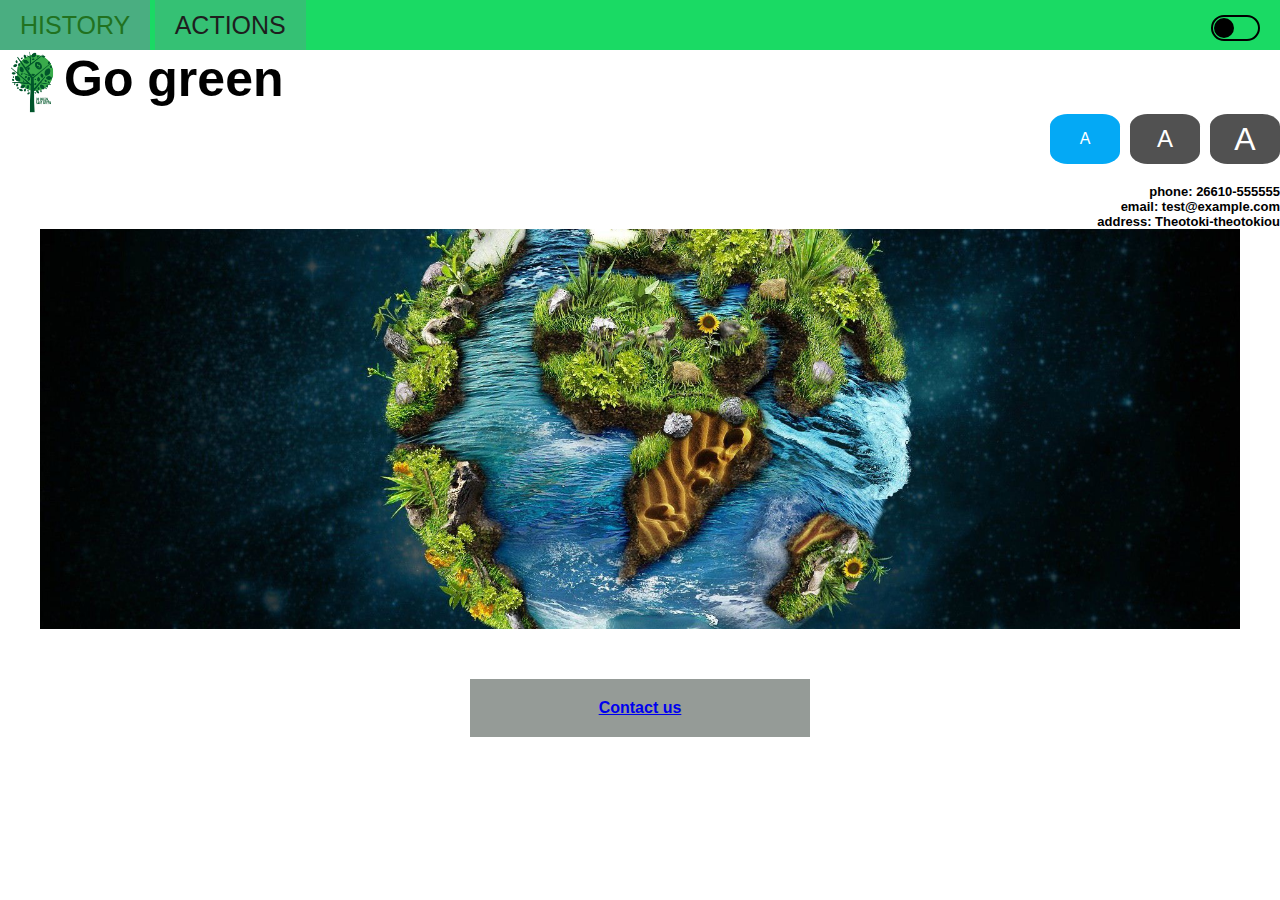
<file: index.html>
<!DOCTYPE html>
<html lang="en">
<head>
    <meta charset="UTF-8">
    <meta http-equiv="X-UA-Compatible" content="IE=edge">
    <meta name="viewport" content="width=device-width, initial-scale=1.0">
    <link href="tamplate\style.css" rel="stylesheet" type="text/css">
    <title>Go green</title>
    <link rel="shortcut icon" type="image/ico" href="static/favicon.ico">
</head>


<body>
    <main>
        <!-- Navigation-->
        <nav>
            <ul>
                <li><a href="history.html">HISTORY</a></li>
                <li><a href="actions.html">ACTIONS</a> </li>
            </ul>
        </nav>
        <!--main body-->
        <div class ="head">
            <img src="static\Go+Green+Save+Green_v2_profile+photo_4.19-01.jpg" alt="">
            <h1>Go green</h1>
            <label  id="dark-change"></label>
            <!--Here I will have the bottons for the textSize-->  
            <div class="buttons">
                <span class ="btn active" onclick ="document.getElementById('txt').style.fontSize = '0.8em'">A</span>
                <span class ="btn"onclick ="document.getElementById('txt').style.fontSize = '1.25em'">A</span>
                <span class ="btn"onclick ="document.getElementById('txt').style.fontSize = '1.75em'">A</span>
            </div>
            
                <div class="info">
                    <h2>
                        phone: 26610-555555<br>
                        email: test@example.com<br>
                        address: Theotoki-theotokiou<br>
                    </h2>
                </div>
                
            </div>
    
            <div class="banner" id="banner">
                <div class ="imgban" id="imgban3" ></div>     
                <div class ="imgban" id="imgban2" ></div>   
                <div class ="imgban" id="imgban1" ></div>
                  
            </div>
            <!--This div is here because I want the contact us a to be in a box-->
            <div class="contactPage">
                <a href="join.html">Contact us</a>
                </div>
            </div> 
            </main>
        
    </main>
</body>
<script src="tamplate\bLoop.js"></script>
<script src="tamplate\dark-light.js"></script>
<script src="tamplate\textSize.js"></script>
</html>
</file>
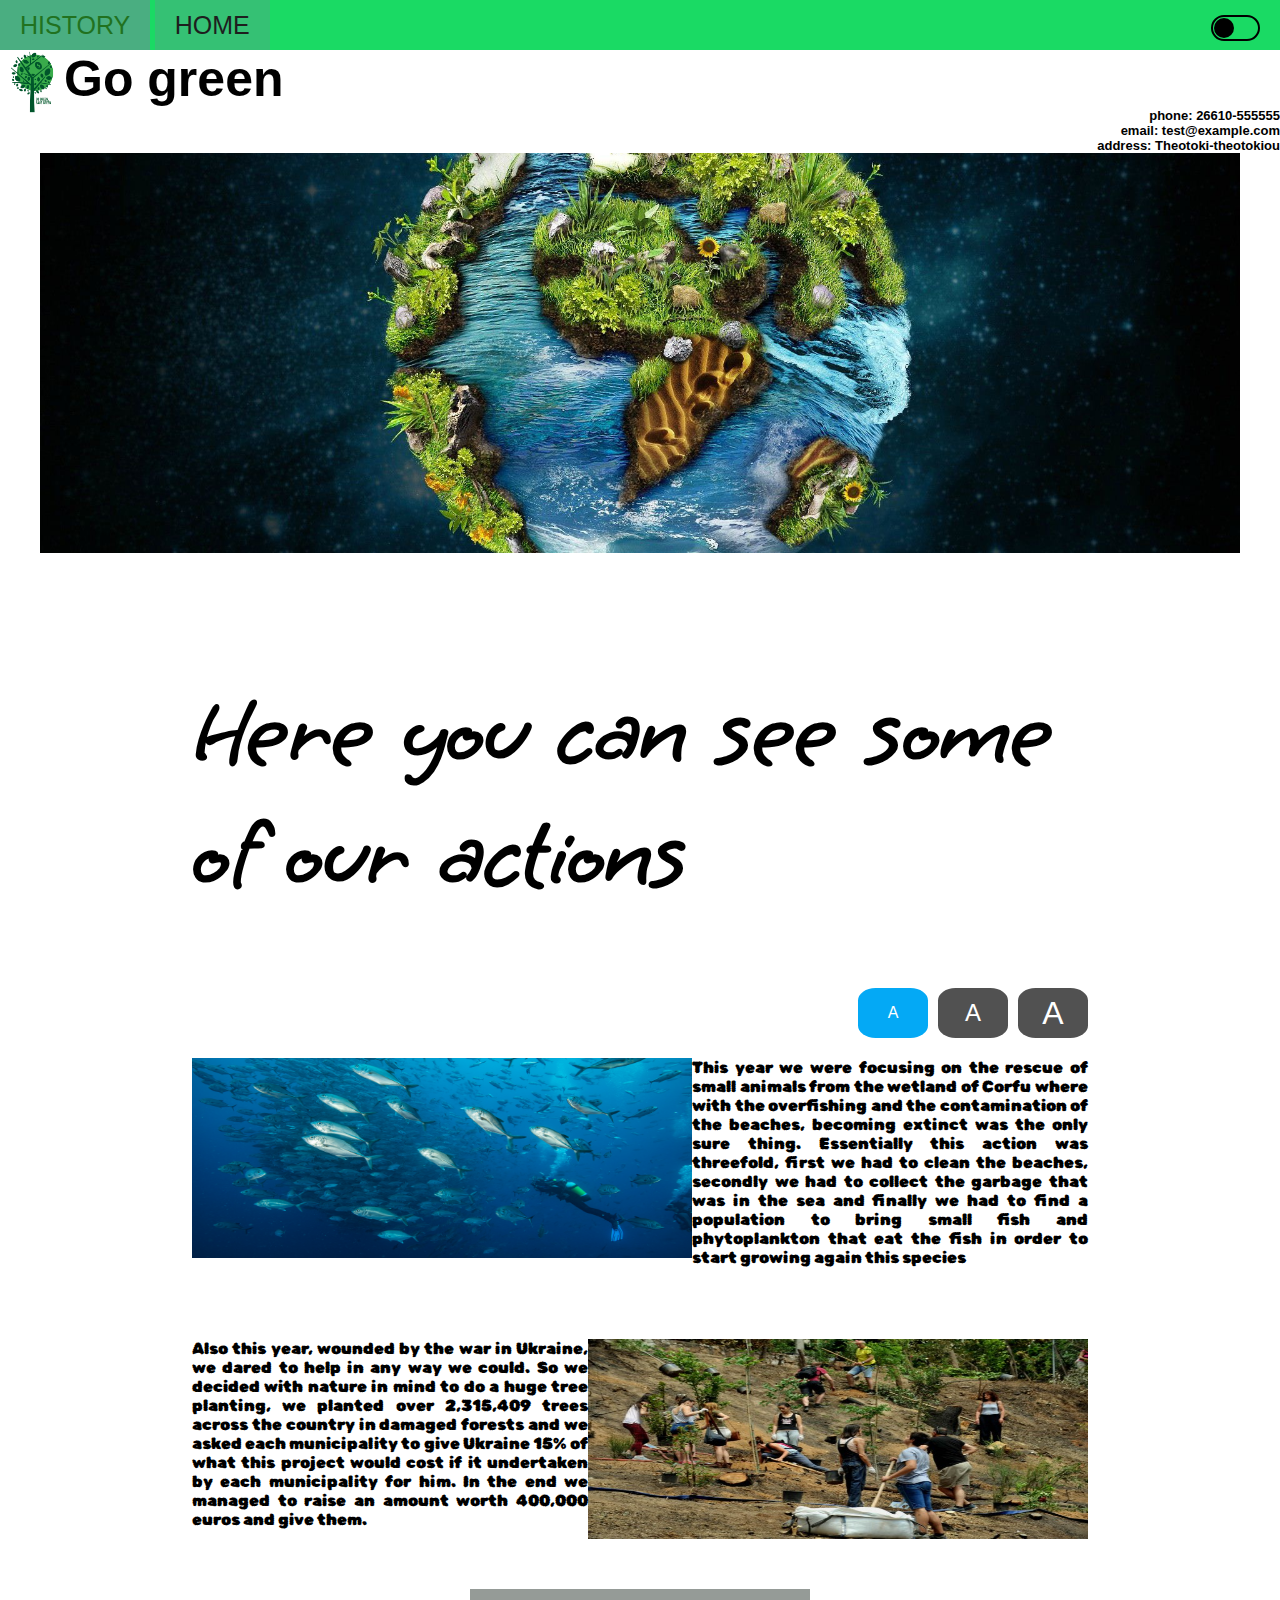
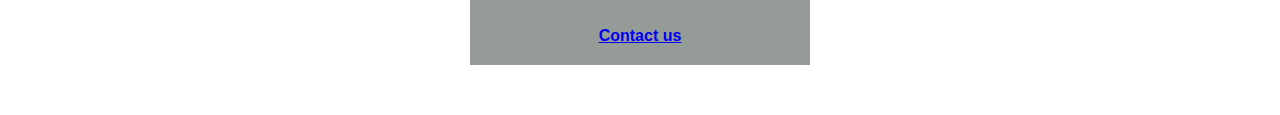
<file: actions.html>
<!DOCTYPE html>
<html lang="en">
<head>
    <meta charset="UTF-8">
    <meta http-equiv="X-UA-Compatible" content="IE=edge">
    <meta name="viewport" content="width=device-width, initial-scale=1.0">
    <link href="tamplate\style.css" rel="stylesheet" type="text/css">
    <link rel="shortcut icon" type="image/ico" href="static/favicon.ico">
    <title>Go green</title>
   <!--fonts-->
    <link rel="preconnect" href="https://fonts.googleapis.com">
    <link rel="preconnect" href="https://fonts.gstatic.com" crossorigin>
    <link href="https://fonts.googleapis.com/css2?family=Grape+Nuts&display=swap" rel="stylesheet">
    <link href="https://fonts.googleapis.com/css2?family=Grape+Nuts&family=Roboto&family=Rubik+Bubbles&display=swap" rel="stylesheet"> 
</head>


<body>
    <main>
         <!-- Navigation-->
         <nav>
            <ul>
                <li><a href="history.html">HISTORY</a></li>
                <li><a href="index.html">HOME</a></li>
            </ul>
        </nav>
        
        <div class ="head">
            <img src="static\Go+Green+Save+Green_v2_profile+photo_4.19-01.jpg" alt="">
            <h1>Go green</h1>
            <label  id="dark-change"></label>
           <div class="info">
                <h2>
                    <span>phone:</span> 26610-555555<br>
                    <span>email:</span> test@example.com<br>
                    <span>address:</span> Theotoki-theotokiou<br>
                </h2>
            </div>
        </div>

        <div class="banner" id="banner">
            <div class ="imgban" id="imgban3" ></div>     
            <div class ="imgban" id="imgban2" ></div>   
            <div class ="imgban" id="imgban1" ></div>      
        </div>
        <div class="actionsMain">
            <br>
            <br>
            <br>
            <br>
            <h1>Here you can see some of our actions</h1>
            <br>
            <br>
            <br>
            <br>
            <div class="buttons">
                <span class ="btn active" onclick ="document.getElementById('txt').style.fontSize = '0.8em'">A</span>
                <span class ="btn"onclick ="document.getElementById('txt').style.fontSize = '1.25em'">A</span>
                <span class ="btn"onclick ="document.getElementById('txt').style.fontSize = '1.75em'">A</span>
            </div>
            <div class ="action1" id="txt">
                <img src="tamplate\articales\cleanOcean.png" align="left" width="500px" height="200px">
                <p>This year we were focusing on the rescue of small animals from the wetland of Corfu 
                where with the overfishing and the contamination of the beaches, becoming extinct was the only sure thing.
                Essentially this action was threefold, first we had to clean the beaches, secondly we had to collect the 
                garbage that was in the sea and finally we had to find a population to bring small fish and phytoplankton 
                that eat the fish in order to start growing again this species</p>
                
                <br>
                <br>
                <br>
                <br>
                <img src="tamplate\articales\forest.jpg" align="right" width="500px" height="200px">
                <p>Also this year, wounded by the war in Ukraine, we dared to help in any way we could. So we decided
                   with nature in mind to do a huge tree planting, we planted over 2,315,409 trees across the country in
                   damaged forests and we asked each municipality to give Ukraine 15% of what this project would cost if
                   it undertaken by each municipality for him. In the end we managed to raise an amount worth 400,000 euros and give them.</p>
            
            </div>
        </div>
        <div class="contactPage">
            <br>
                <a href="join.html">Contact us</a>
        </div>
    </main>
</body>
<script src="tamplate\bLoop.js"></script>
<script src="tamplate\dark-light.js"></script>
<script src="tamplate\textSize.js"></script>
</html>
</file>
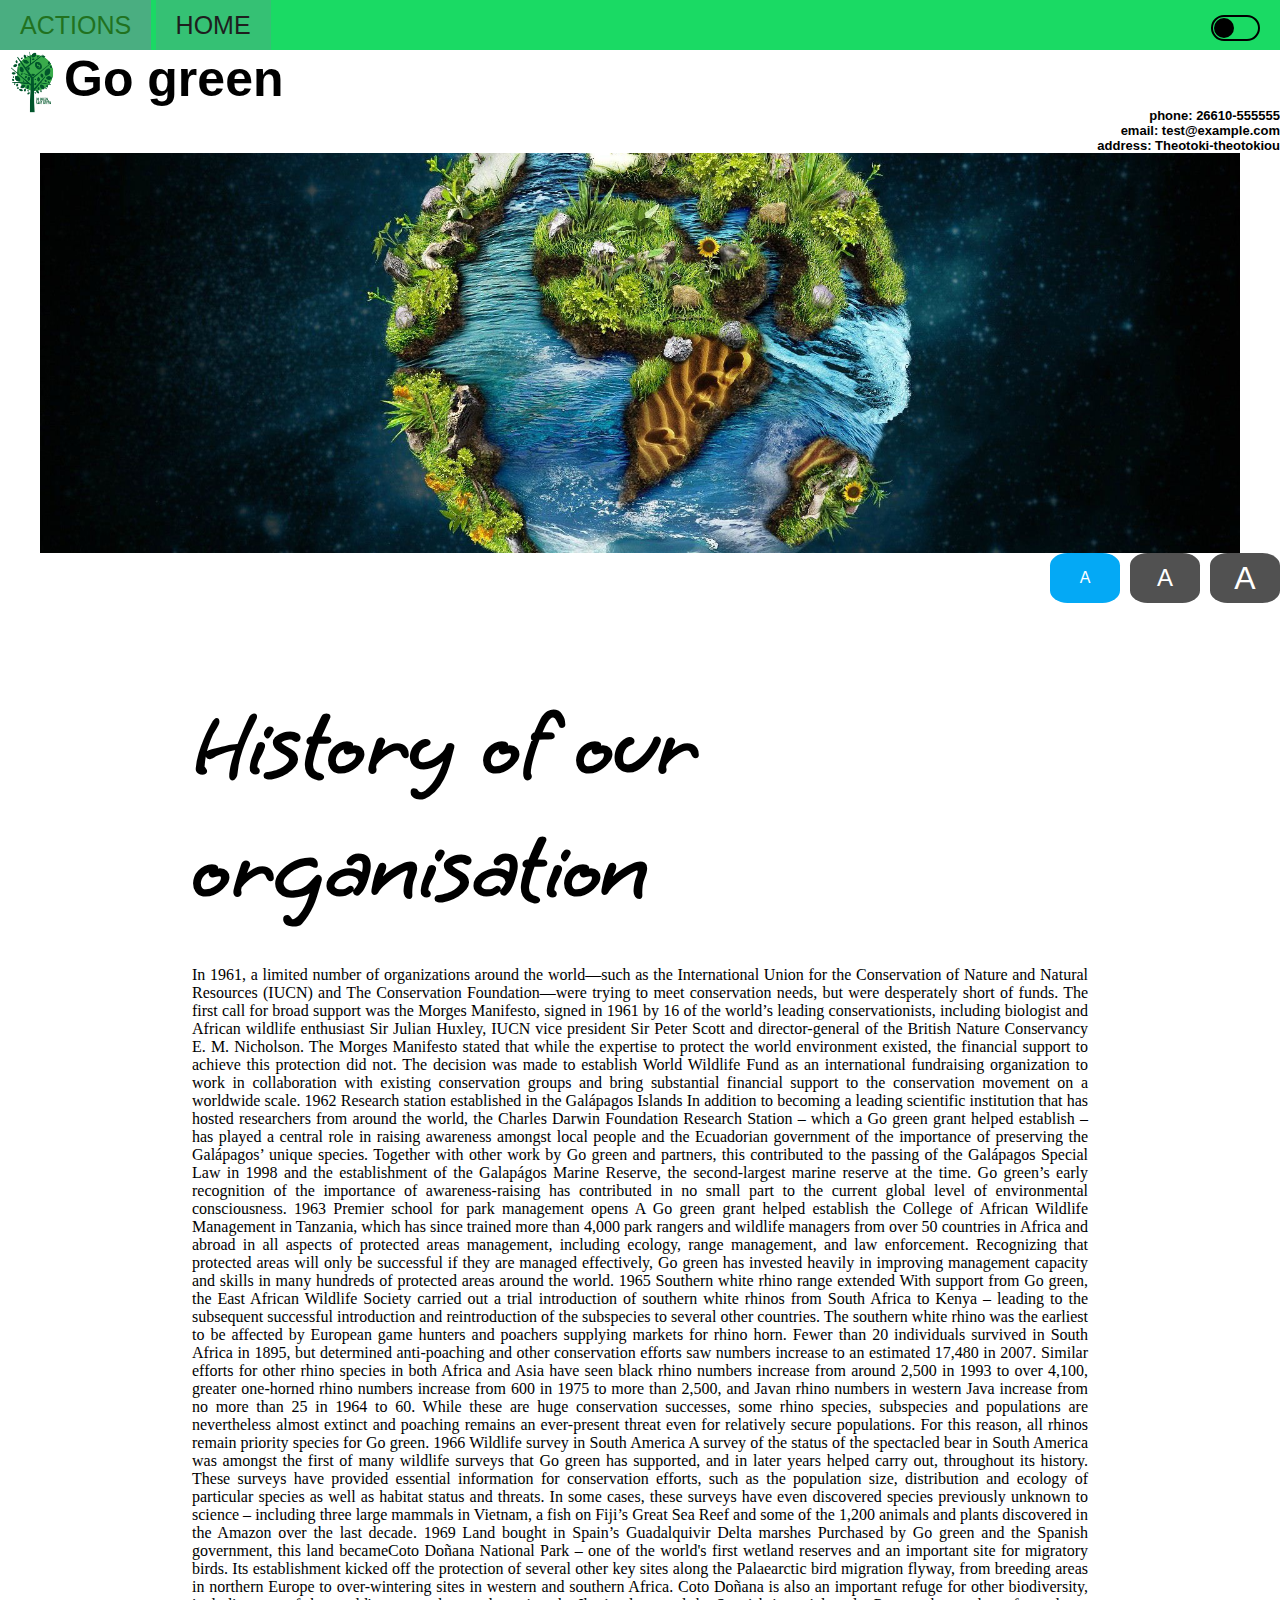
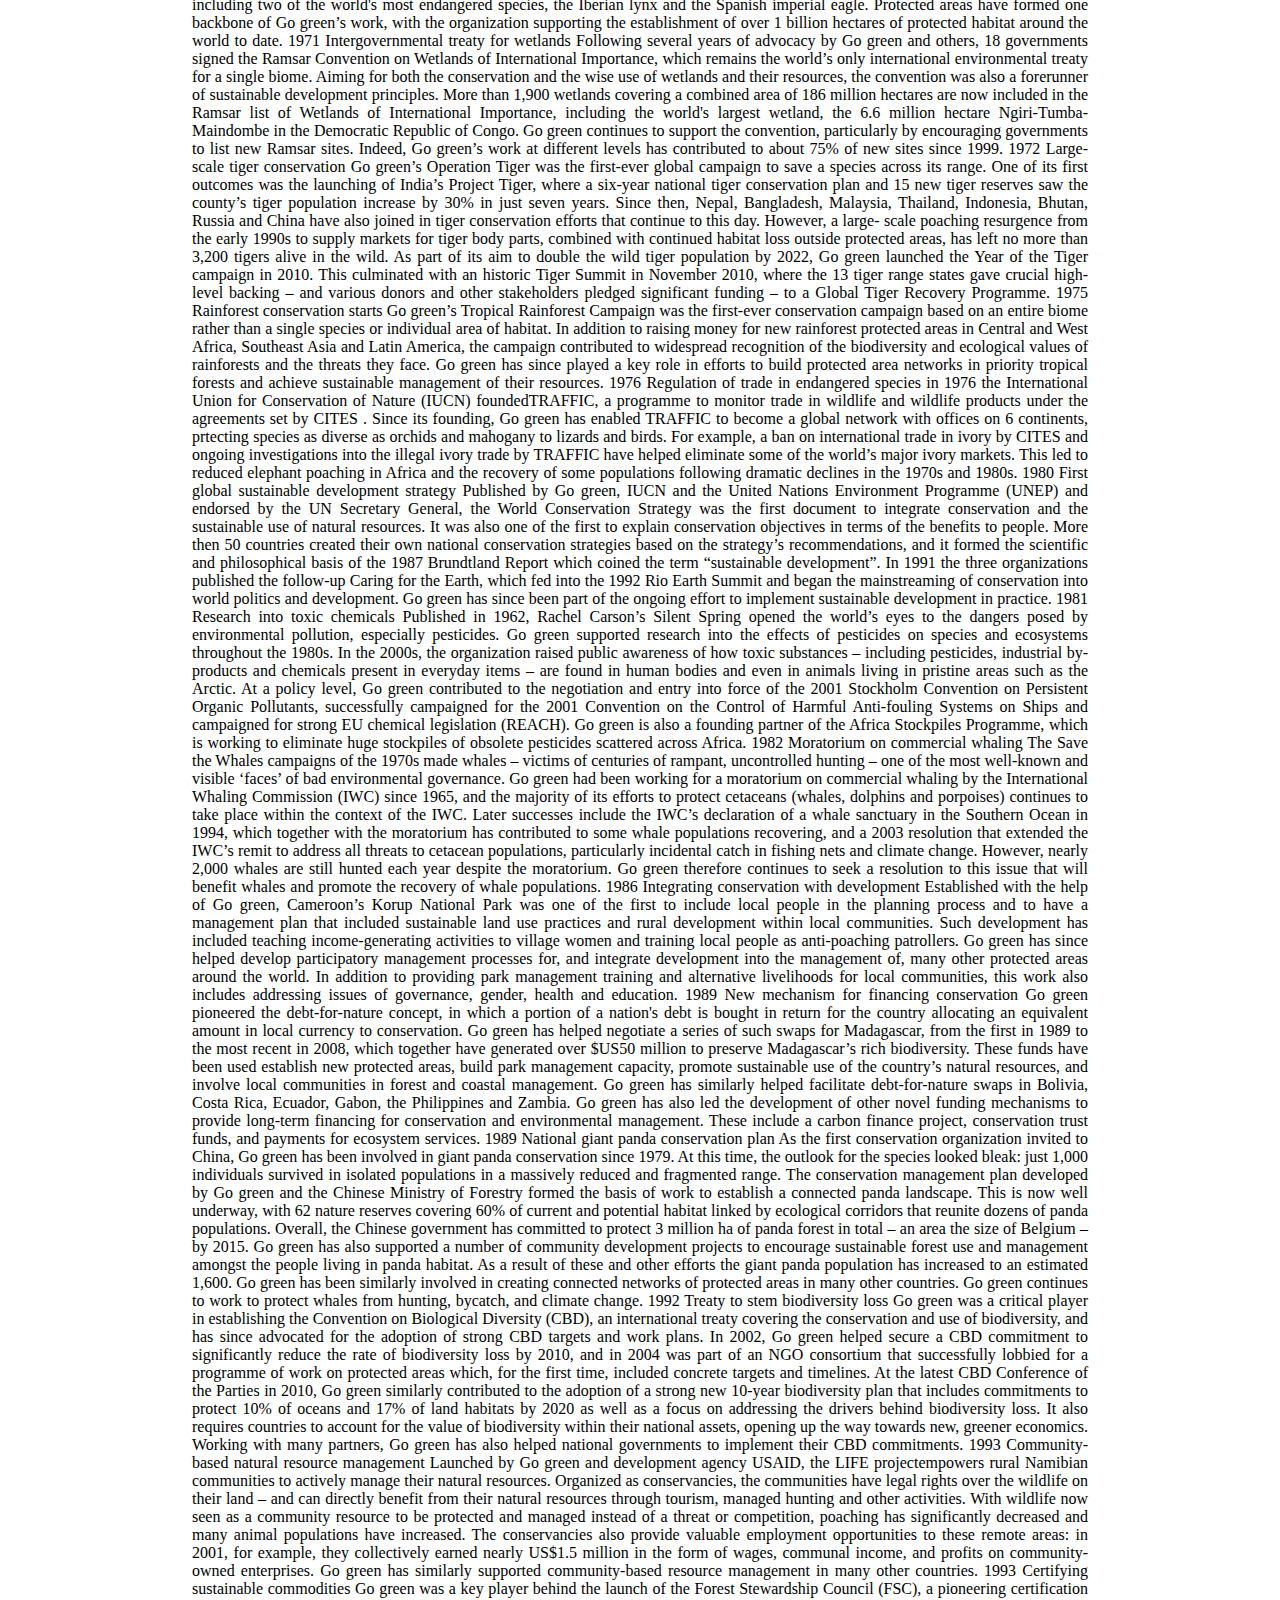
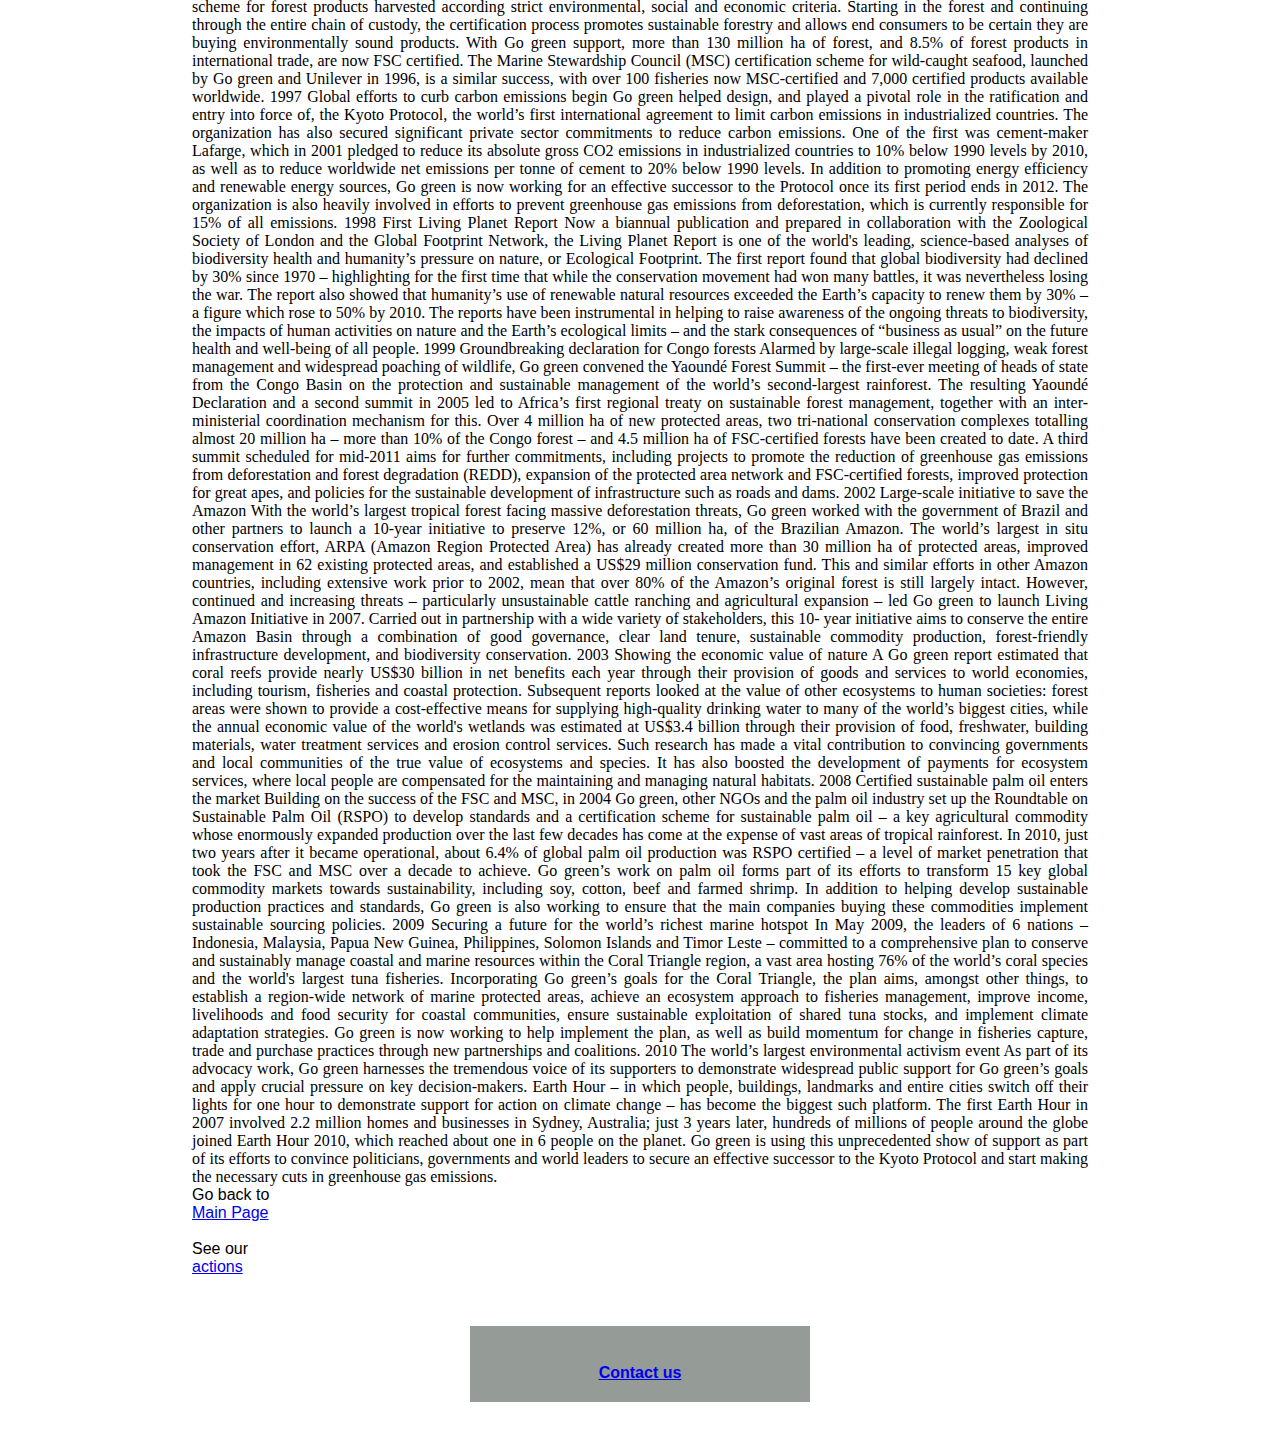
<file: history.html>
<!DOCTYPE html>
<html lang="en">
<head>
    <meta charset="UTF-8">
    <meta http-equiv="X-UA-Compatible" content="IE=edge">
    <meta name="viewport" content="width=device-width, initial-scale=1.0">
    <link href="tamplate\style.css" rel="stylesheet" type="text/css">
    <title>Go green</title>
    <link rel="shortcut icon" type="image/ico" href="static/favicon.ico">
    <!--fonts-->
    <link rel="preconnect" href="https://fonts.googleapis.com">
    <link rel="preconnect" href="https://fonts.gstatic.com" crossorigin>
    <link href="https://fonts.googleapis.com/css2?family=Grape+Nuts&display=swap" rel="stylesheet">
</head>

<body>
    <main>
         <!-- Navigation-->
         <nav>
            <ul>
                <li><a href="actions.html">ACTIONS</a> </li>
                <li><a href="index.html">HOME</a></li>
            </ul>
        </nav>
        <div class ="head">
            <img src="static\Go+Green+Save+Green_v2_profile+photo_4.19-01.jpg" alt="">
            <h1>Go green</h1>
            <label  id="dark-change"></label>
            <div class="info">
                <h2>
                    phone: 26610-555555<br>
                    email: test@example.com<br>
                    address: Theotoki-theotokiou<br>
                </h2>
            </div>
            
        </div>
    
        <div class="banner" id="banner">
            <div class ="imgban" id="imgban3" ></div>     
            <div class ="imgban" id="imgban2" ></div>   
            <div class ="imgban" id="imgban1" ></div>      
        </div>
        <div class="buttons">
            <span class ="btn active" onclick ="document.getElementById('txt').style.fontSize = '0.8em'">A</span>
            <span class ="btn"onclick ="document.getElementById('txt').style.fontSize = '1.25em'">A</span>
            <span class ="btn"onclick ="document.getElementById('txt').style.fontSize = '1.75em'">A</span>
        </div>
        <div class="history" id="txt">
            <br>
            <br>
            <h1>History of our organisation</h1>
            <br>
            <br>
            <!--einai i istoria tis wwf me allagmeno onoma opou wwf->Go green-->
            <p>	
                In 1961, a limited number of organizations around the world—such as the International Union for the Conservation of Nature and Natural Resources (IUCN) and The Conservation Foundation—were trying to meet conservation needs, but were desperately short of funds.
                The first call for broad support was the Morges Manifesto, signed in 1961 by 16 of the world’s leading conservationists, including biologist and African wildlife enthusiast Sir Julian Huxley, IUCN vice president Sir Peter Scott and director-general of the British Nature Conservancy E. M. Nicholson. The Morges Manifesto stated that while the expertise to protect the world environment existed, the financial support to achieve this protection did not. The decision was made to establish World Wildlife Fund as an international fundraising organization to work in collaboration with existing conservation groups and bring substantial financial support to the conservation movement on a worldwide scale.
                1962
                Research station established in the Galápagos Islands
                
                In addition to becoming a leading scientific institution that has hosted researchers from around the world, the Charles Darwin Foundation Research Station – which a Go green grant helped establish – has played a central role in raising awareness amongst local people and the Ecuadorian government of the importance of preserving the Galápagos’ unique species. Together with other work by Go green and partners, this contributed to the passing of the Galápagos Special Law in 1998 and the establishment of the Galapágos Marine Reserve, the second-largest marine reserve at the time. Go green’s early recognition of the importance of awareness-raising has contributed in no small part to the current global level of environmental consciousness.
                1963
                Premier school for park management opens
                
                A Go green grant helped establish the College of African Wildlife Management in Tanzania, which has since trained more than 4,000 park rangers and wildlife managers from over 50 countries in Africa and abroad in all aspects of protected areas management, including ecology, range management, and law enforcement. Recognizing that protected areas will only be successful if they are managed effectively, Go green has invested heavily in improving management capacity and skills in many hundreds of protected areas around the world.
                1965
                Southern white rhino range extended
                
                With support from Go green, the East African Wildlife Society carried out a trial introduction of southern white rhinos from South Africa to Kenya – leading to the subsequent successful introduction and reintroduction of the subspecies to several other countries. The southern white rhino was the earliest to be affected by European game hunters and poachers supplying markets for rhino horn. Fewer than 20 individuals survived in South Africa in 1895, but determined anti-poaching and other conservation efforts saw numbers increase to an estimated 17,480 in 2007. Similar efforts for other rhino species in both Africa and Asia have seen black rhino numbers increase from around 2,500 in 1993 to over 4,100, greater one-horned rhino numbers increase from 600 in 1975 to more than 2,500, and Javan rhino numbers in western Java increase from no more than 25 in 1964 to 60. While these are huge conservation successes, some rhino species, subspecies and populations are nevertheless almost extinct and poaching remains an ever-present threat even for relatively secure populations. For this reason, all rhinos remain priority species for Go green.
                1966
                Wildlife survey in South America
                
                A survey of the status of the spectacled bear in South America was amongst the first of many wildlife surveys that Go green has supported, and in later years helped carry out, throughout its history. These surveys have provided essential information for conservation efforts, such as the population size, distribution and ecology of particular species as well as habitat status and threats. In some cases, these surveys have even discovered species previously unknown to science – including three large mammals in Vietnam, a fish on Fiji’s Great Sea Reef and some of the 1,200 animals and plants discovered in the Amazon over the last decade.
                1969
                Land bought in Spain’s Guadalquivir Delta marshes
                
                Purchased by Go green and the Spanish government, this land becameCoto Doñana National Park – one of the world's first wetland reserves and an important site for migratory birds. Its establishment kicked off the protection of several other key sites along the Palaearctic bird migration flyway, from breeding areas in northern Europe to over-wintering sites in western and southern Africa. Coto Doñana is also an important refuge for other biodiversity, including two of the world's most endangered species, the Iberian lynx and the Spanish imperial eagle. Protected areas have formed one backbone of Go green’s work, with the organization supporting the establishment of over 1 billion hectares of protected habitat around the world to date.
                1971
                Intergovernmental treaty for wetlands
                
                Following several years of advocacy by Go green and others, 18 governments signed the Ramsar Convention on Wetlands of International Importance, which remains the world’s only international environmental treaty for a single biome. Aiming for both the conservation and the wise use of wetlands and their resources, the convention was also a forerunner of sustainable development principles. More than 1,900 wetlands covering a combined area of 186 million hectares are now included in the Ramsar list of Wetlands of International Importance, including the world's largest wetland, the 6.6 million hectare Ngiri-Tumba-Maindombe in the Democratic Republic of Congo. Go green continues to support the convention, particularly by encouraging governments to list new Ramsar sites. Indeed, Go green’s work at different levels has contributed to about 75% of new sites since 1999.
                1972
                Large-scale tiger conservation
                
                Go green’s Operation Tiger was the first-ever global campaign to save a species across its range. One of its first outcomes was the launching of India’s Project Tiger, where a six-year national tiger conservation plan and 15 new tiger reserves saw the county’s tiger population increase by 30% in just seven years. Since then, Nepal, Bangladesh, Malaysia, Thailand, Indonesia, Bhutan, Russia and China have also joined in tiger conservation efforts that continue to this day. However, a large- scale poaching resurgence from the early 1990s to supply markets for tiger body parts, combined with continued habitat loss outside protected areas, has left no more than 3,200 tigers alive in the wild. As part of its aim to double the wild tiger population by 2022, Go green launched the Year of the Tiger campaign in 2010. This culminated with an historic Tiger Summit in November 2010, where the 13 tiger range states gave crucial high-level backing – and various donors and other stakeholders pledged significant funding – to a Global Tiger Recovery Programme.
                1975
                Rainforest conservation starts
                
                Go green’s Tropical Rainforest Campaign was the first-ever conservation campaign based on an entire biome rather than a single species or individual area of habitat. In addition to raising money for new rainforest protected areas in Central and West Africa, Southeast Asia and Latin America, the campaign contributed to widespread recognition of the biodiversity and ecological values of rainforests and the threats they face. Go green has since played a key role in efforts to build protected area networks in priority tropical forests and achieve sustainable management of their resources.
                1976
                Regulation of trade in endangered species
                
                in 1976 the International Union for Conservation of Nature (IUCN) foundedTRAFFIC, a programme to monitor trade in wildlife and wildlife products under the agreements set by CITES .  Since its founding, Go green has enabled TRAFFIC to become a global network with offices on 6 continents, prtecting species as diverse as orchids and mahogany to lizards and birds. For example, a ban on international trade in ivory by CITES and ongoing investigations into the illegal ivory trade by TRAFFIC have helped eliminate some of the world’s major ivory markets. This led to reduced elephant poaching in Africa and the recovery of some populations following dramatic declines in the 1970s and 1980s.
                1980
                First global sustainable development strategy
                
                Published by Go green, IUCN and the United Nations Environment Programme (UNEP) and endorsed by the UN Secretary General, the World Conservation Strategy was the first document to integrate conservation and the sustainable use of natural resources. It was also one of the first to explain conservation objectives in terms of the benefits to people. More then 50 countries created their own national conservation strategies based on the strategy’s recommendations, and it formed the scientific and philosophical basis of the 1987 Brundtland Report which coined the term “sustainable development”. In 1991 the three organizations published the follow-up Caring for the Earth, which fed into the 1992 Rio Earth Summit and began the mainstreaming of conservation into world politics and development. Go green has since been part of the ongoing effort to implement sustainable development in practice.
                1981
                Research into toxic chemicals
                
                Published in 1962, Rachel Carson’s Silent Spring opened the world’s eyes to the dangers posed by environmental pollution, especially pesticides. Go green supported research into the effects of pesticides on species and ecosystems throughout the 1980s. In the 2000s, the organization raised public awareness of how toxic substances – including pesticides, industrial by-products and chemicals present in everyday items – are found in human bodies and even in animals living in pristine areas such as the Arctic. At a policy level, Go green contributed to the negotiation and entry into force of the 2001 Stockholm Convention on Persistent Organic Pollutants, successfully campaigned for the 2001 Convention on the Control of Harmful Anti-fouling Systems on Ships and campaigned for strong EU chemical legislation (REACH). Go green is also a founding partner of the Africa Stockpiles Programme, which is working to eliminate huge stockpiles of obsolete pesticides scattered across Africa.
                1982
                Moratorium on commercial whaling
                
                The Save the Whales campaigns of the 1970s made whales – victims of centuries of rampant, uncontrolled hunting – one of the most well-known and visible ‘faces’ of bad environmental governance. Go green had been working for a moratorium on commercial whaling by the International Whaling Commission (IWC) since 1965, and the majority of its efforts to protect cetaceans (whales, dolphins and porpoises) continues to take place within the context of the IWC. Later successes include the IWC’s declaration of a whale sanctuary in the Southern Ocean in 1994, which together with the moratorium has contributed to some whale populations recovering, and a 2003 resolution that extended the IWC’s remit to address all threats to cetacean populations, particularly incidental catch in fishing nets and climate change. However, nearly 2,000 whales are still hunted each year despite the moratorium. Go green therefore continues to seek a resolution to this issue that will benefit whales and promote the recovery of whale populations.
                1986
                Integrating conservation with development
                
                Established with the help of Go green, Cameroon’s Korup National Park was one of the first to include local people in the planning process and to have a management plan that included sustainable land use practices and rural development within local communities. Such development has included teaching income-generating activities to village women and training local people as anti-poaching patrollers. Go green has since helped develop participatory management processes for, and integrate development into the management of, many other protected areas around the world. In addition to providing park management training and alternative livelihoods for local communities, this work also includes addressing issues of governance, gender, health and education.
                1989
                New mechanism for financing conservation
                
                Go green pioneered the debt-for-nature concept, in which a portion of a nation's debt is bought in return for the country allocating an equivalent amount in local currency to conservation. Go green has helped negotiate a series of such swaps for Madagascar, from the first in 1989 to the most recent in 2008, which together have generated over $US50 million to preserve Madagascar’s rich biodiversity. These funds have been used establish new protected areas, build park management capacity, promote sustainable use of the country’s natural resources, and involve local communities in forest and coastal management. Go green has similarly helped facilitate debt-for-nature swaps in Bolivia, Costa Rica, Ecuador, Gabon, the Philippines and Zambia. Go green has also led the development of other novel funding mechanisms to provide long-term financing for conservation and environmental management. These include a carbon finance project, conservation trust funds, and payments for ecosystem services.
                1989
                National giant panda conservation plan
                
                As the first conservation organization invited to China, Go green has been involved in giant panda conservation since 1979. At this time, the outlook for the species looked bleak: just 1,000 individuals survived in isolated populations in a massively reduced and fragmented range. The conservation management plan developed by Go green and the Chinese Ministry of Forestry formed the basis of work to establish a connected panda landscape. This is now well underway, with 62 nature reserves covering 60% of current and potential habitat linked by ecological corridors that reunite dozens of panda populations. Overall, the Chinese government has committed to protect 3 million ha of panda forest in total – an area the size of Belgium – by 2015. Go green has also supported a number of community development projects to encourage sustainable forest use and management amongst the people living in panda habitat. As a result of these and other efforts the giant panda population has increased to an estimated 1,600. Go green has been similarly involved in creating connected networks of protected areas in many other countries.
                
                Go green continues to work to protect whales from hunting, bycatch, and climate change.
                1992
                Treaty to stem biodiversity loss
                
                Go green was a critical player in establishing the Convention on Biological Diversity (CBD), an international treaty covering the conservation and use of biodiversity, and has since advocated for the adoption of strong CBD targets and work plans. In 2002, Go green helped secure a CBD commitment to significantly reduce the rate of biodiversity loss by 2010, and in 2004 was part of an NGO consortium that successfully lobbied for a programme of work on protected areas which, for the first time, included concrete targets and timelines. At the latest CBD Conference of the Parties in 2010, Go green similarly contributed to the adoption of a strong new 10-year biodiversity plan that includes commitments to protect 10% of oceans and 17% of land habitats by 2020 as well as a focus on addressing the drivers behind biodiversity loss. It also requires countries to account for the value of biodiversity within their national assets, opening up the way towards new, greener economics. Working with many partners, Go green has also helped national governments to implement their CBD commitments.
                1993
                Community-based natural resource management
                
                Launched by Go green and development agency USAID, the LIFE projectempowers rural Namibian communities to actively manage their natural resources. Organized as conservancies, the communities have legal rights over the wildlife on their land – and can directly benefit from their natural resources through tourism, managed hunting and other activities. With wildlife now seen as a community resource to be protected and managed instead of a threat or competition, poaching has significantly decreased and many animal populations have increased. The conservancies also provide valuable employment opportunities to these remote areas: in 2001, for example, they collectively earned nearly US$1.5 million in the form of wages, communal income, and profits on community- owned enterprises. Go green has similarly supported community-based resource management in many other countries.
                1993
                Certifying sustainable commodities
                
                Go green was a key player behind the launch of the Forest Stewardship Council (FSC), a pioneering certification scheme for forest products harvested according strict environmental, social and economic criteria. Starting in the forest and continuing through the entire chain of custody, the certification process promotes sustainable forestry and allows end consumers to be certain they are buying environmentally sound products. With Go green support, more than 130 million ha of forest, and 8.5% of forest products in international trade, are now FSC certified. The Marine Stewardship Council (MSC) certification scheme for wild-caught seafood, launched by Go green and Unilever in 1996, is a similar success, with over 100 fisheries now MSC-certified and 7,000 certified products available worldwide.
                1997
                Global efforts to curb carbon emissions begin
                
                Go green helped design, and played a pivotal role in the ratification and entry into force of, the Kyoto Protocol, the world’s first international agreement to limit carbon emissions in industrialized countries. The organization has also secured significant private sector commitments to reduce carbon emissions. One of the first was cement-maker Lafarge, which in 2001 pledged to reduce its absolute gross CO2 emissions in industrialized countries to 10% below 1990 levels by 2010, as well as to reduce worldwide net emissions per tonne of cement to 20% below 1990 levels. In addition to promoting energy efficiency and renewable energy sources, Go green is now working for an effective successor to the Protocol once its first period ends in 2012. The organization is also heavily involved in efforts to prevent greenhouse gas emissions from deforestation, which is currently responsible for 15% of all emissions.
                1998
                First Living Planet Report
                
                Now a biannual publication and prepared in collaboration with the Zoological Society of London and the Global Footprint Network, the Living Planet Report is one of the world's leading, science-based analyses of biodiversity health and humanity’s pressure on nature, or Ecological Footprint. The first report found that global biodiversity had declined by 30% since 1970 – highlighting for the first time that while the conservation movement had won many battles, it was nevertheless losing the war. The report also showed that humanity’s use of renewable natural resources exceeded the Earth’s capacity to renew them by 30% – a figure which rose to 50% by 2010. The reports have been instrumental in helping to raise awareness of the ongoing threats to biodiversity, the impacts of human activities on nature and the Earth’s ecological limits – and the stark consequences of “business as usual” on the future health and well-being of all people.
                1999
                Groundbreaking declaration for Congo forests
                
                Alarmed by large-scale illegal logging, weak forest management and widespread poaching of wildlife, Go green convened the Yaoundé Forest Summit – the first-ever meeting of heads of state from the Congo Basin on the protection and sustainable management of the world’s second-largest rainforest. The resulting Yaoundé Declaration and a second summit in 2005 led to Africa’s first regional treaty on sustainable forest management, together with an inter-ministerial coordination mechanism for this. Over 4 million ha of new protected areas, two tri-national conservation complexes totalling almost 20 million ha – more than 10% of the Congo forest – and 4.5 million ha of FSC-certified forests have been created to date. A third summit scheduled for mid-2011 aims for further commitments, including projects to promote the reduction of greenhouse gas emissions from deforestation and forest degradation (REDD), expansion of the protected area network and FSC-certified forests, improved protection for great apes, and policies for the sustainable development of infrastructure such as roads and dams.
                2002
                Large-scale initiative to save the Amazon
                
                With the world’s largest tropical forest facing massive deforestation threats, Go green worked with the government of Brazil and other partners to launch a 10-year initiative to preserve 12%, or 60 million ha, of the Brazilian Amazon. The world’s largest in situ conservation effort, ARPA (Amazon Region Protected Area) has already created more than 30 million ha of protected areas, improved management in 62 existing protected areas, and established a US$29 million conservation fund. This and similar efforts in other Amazon countries, including extensive work prior to 2002, mean that over 80% of the Amazon’s original forest is still largely intact. However, continued and increasing threats – particularly unsustainable cattle ranching and agricultural expansion – led Go green to launch Living Amazon Initiative in 2007. Carried out in partnership with a wide variety of stakeholders, this 10- year initiative aims to conserve the entire Amazon Basin through a combination of good governance, clear land tenure, sustainable commodity production, forest-friendly infrastructure development, and biodiversity conservation.
                2003
                Showing the economic value of nature
                
                A Go green report estimated that coral reefs provide nearly US$30 billion in net benefits each year through their provision of goods and services to world economies, including tourism, fisheries and coastal protection. Subsequent reports looked at the value of other ecosystems to human societies: forest areas were shown to provide a cost-effective means for supplying high-quality drinking water to many of the world’s biggest cities, while the annual economic value of the world's wetlands was estimated at US$3.4 billion through their provision of food, freshwater, building materials, water treatment services and erosion control services. Such research has made a vital contribution to convincing governments and local communities of the true value of ecosystems and species. It has also boosted the development of payments for ecosystem services, where local people are compensated for the maintaining and managing natural habitats.
                2008
                Certified sustainable palm oil enters the market
                
                Building on the success of the FSC and MSC, in 2004 Go green, other NGOs and the palm oil industry set up the Roundtable on Sustainable Palm Oil (RSPO) to develop standards and a certification scheme for sustainable palm oil – a key agricultural commodity whose enormously expanded production over the last few decades has come at the expense of vast areas of tropical rainforest. In 2010, just two years after it became operational, about 6.4% of global palm oil production was RSPO certified – a level of market penetration that took the FSC and MSC over a decade to achieve. Go green’s work on palm oil forms part of its efforts to transform 15 key global commodity markets towards sustainability, including soy, cotton, beef and farmed shrimp. In addition to helping develop sustainable production practices and standards, Go green is also working to ensure that the main companies buying these commodities implement sustainable sourcing policies.
                2009
                Securing a future for the world’s richest marine hotspot
                
                In May 2009, the leaders of 6 nations – Indonesia, Malaysia, Papua New Guinea, Philippines, Solomon Islands and Timor Leste – committed to a comprehensive plan to conserve and sustainably manage coastal and marine resources within the Coral Triangle region, a vast area hosting 76% of the world’s coral species and the world's largest tuna fisheries. Incorporating Go green’s goals for the Coral Triangle, the plan aims, amongst other things, to establish a region-wide network of marine protected areas, achieve an ecosystem approach to fisheries management, improve income, livelihoods and food security for coastal communities, ensure sustainable exploitation of shared tuna stocks, and implement climate adaptation strategies. Go green is now working to help implement the plan, as well as build momentum for change in fisheries capture, trade and purchase practices through new partnerships and coalitions.
                2010
                The world’s largest environmental activism event
                
                As part of its advocacy work, Go green harnesses the tremendous voice of its supporters to demonstrate widespread public support for Go green’s goals and apply crucial pressure on key decision-makers. Earth Hour – in which people, buildings, landmarks and entire cities switch off their lights for one hour to demonstrate support for action on climate change – has become the biggest such platform. The first Earth Hour in 2007 involved 2.2 million homes and businesses in Sydney, Australia; just 3 years later, hundreds of millions of people around the globe joined Earth Hour 2010, which reached about one in 6 people on the planet. Go green is using this unprecedented show of support as part of its efforts to convince politicians, governments and world leaders to secure an effective successor to the Kyoto Protocol and start making the necessary cuts in greenhouse gas emissions.
                </p>
                Go back to <a href="index.html">Main Page</a><br>
            See our <a href="actions.html">actions</a>
        </div>        
        <div class="contactPage">
            <br>
                <a href="join.html">Contact us</a>
        </div>
    </main>
    </main>
</body>
<script src="tamplate\bLoop.js"></script>
<script src="tamplate\dark-light.js"></script>
<script src="tamplate\textSize.js"></script>
</html>
</file>
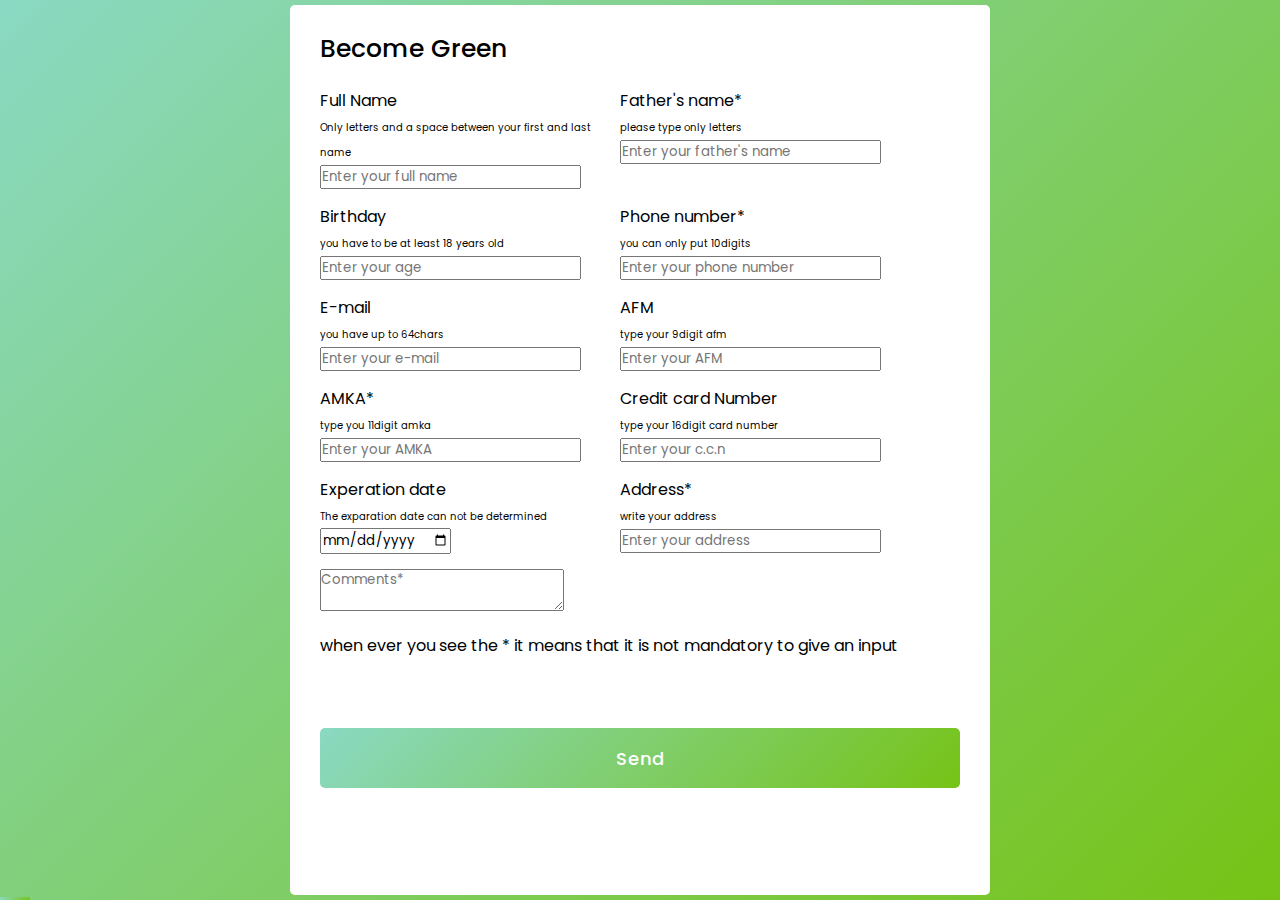
<file: join.html>
<!DOCTYPE html>
<html>
<head>
	<title>Go green</title>
	<link rel="stylesheet" type="text/css" href="tamplate\styleJoin.css">
    <link rel="shortcut icon" type="image/ico" href="static/favicon.ico">
	<link href="https://fonts.googleapis.com/css2?family=Poppins&display=swap" rel="stylesheet">
	<meta name="viewport" content="width=device-width,initial-scale=1.0,minimum-scale=1.0,maximum-scale=1.0">
</head>
<body>
	<div class="container">
				<div class="title">Become Green</div>
				<form actions="#">
					<div class="user-details">
						<div class="input-box">
							<span class="details">Full Name<br></span>
							<span class="exp">Only letters and a space between your first and last name<br></span>
							<input id="firstName" type="text" placeholder="Enter your full name" required onkeyup="lettersNsp(this)">
						</div>
						
						<div class="input-box">
							<span class="details">Father's name*<br></span>
							<span class="exp">please type only letters<br></span>
							<input type="text" placeholder="Enter your father's name" onkeyup="lettersOnly(this)">
						</div> 
					
						<div class="input-box">
							<span class="details">Birthday<br></span>
							<span class="exp">you have to be at least 18 years old<br></span>
							<input type="number" placeholder="Enter your age" required onchange="age(this)">
						</div>
						
						<div class="input-box">
							<span class="details">Phone number*<br></span>
							<span class="exp">you can only put 10digits<br></span>
							<input type="number" placeholder="Enter your phone number" onkeyup="phone(this)">
						</div>
						
						<div class="input-box">
							<span class="details">E-mail<br></span>
							<span class="exp">you have up to 64chars<br></span>
							<input type="email" placeholder="Enter your e-mail" required onkeyup="Email(this)" >
						</div>

						<div class="input-box">
							<span class="details">AFM<br></span>
							<span class="exp">type your 9digit afm<br></span>
							<input type="number" placeholder="Enter your AFM" required onkeyup="afm(this)">
						</div>

						<div class="input-box">
							<span class="details">AMKA*<br></span>
							<span class="exp">type you 11digit amka<br></span>
							<input type="number" placeholder="Enter your AMKA" onkeyup="amka(this)">
						</div>

						<div class="input-box">
							<span class="details">Credit card Number<br></span>
							<span class="exp">type your 16digit card number <br></span>
							<input type="number" placeholder="Enter your c.c.n" required onkeyup="ccn(this)">
						</div>

						<div class="input-box">
							<span class="details">Experation date<br></span>
							<span class="exp">The exparation date can not be determined<br></span>
							<input type="date" id="demo" min="2022-05-15"placeholder="Enter your card's expiry date" required onkeypress="exp()">
						</div>

						<div class="input-box">
							<span class="details">Address*<br></span>
							<span class="exp">write your address<br></span>
							<input type="text" placeholder="Enter your address" onkeyup="adr(this)">
						</div>
						<div class="input-box">
							<textarea placeholder="Comments*" class="field"></textarea>
						</div>
						<span class="note">when ever you see the * it means that it is not mandatory to give an input<br></span>
							<div class="button"> <input type="submit" value="Send">
					</div>
				</form>
				
			</div>
		</div>
	</div>
</body>
<script src="tamplate\restrictions.js"></script>
</html>
</file>
